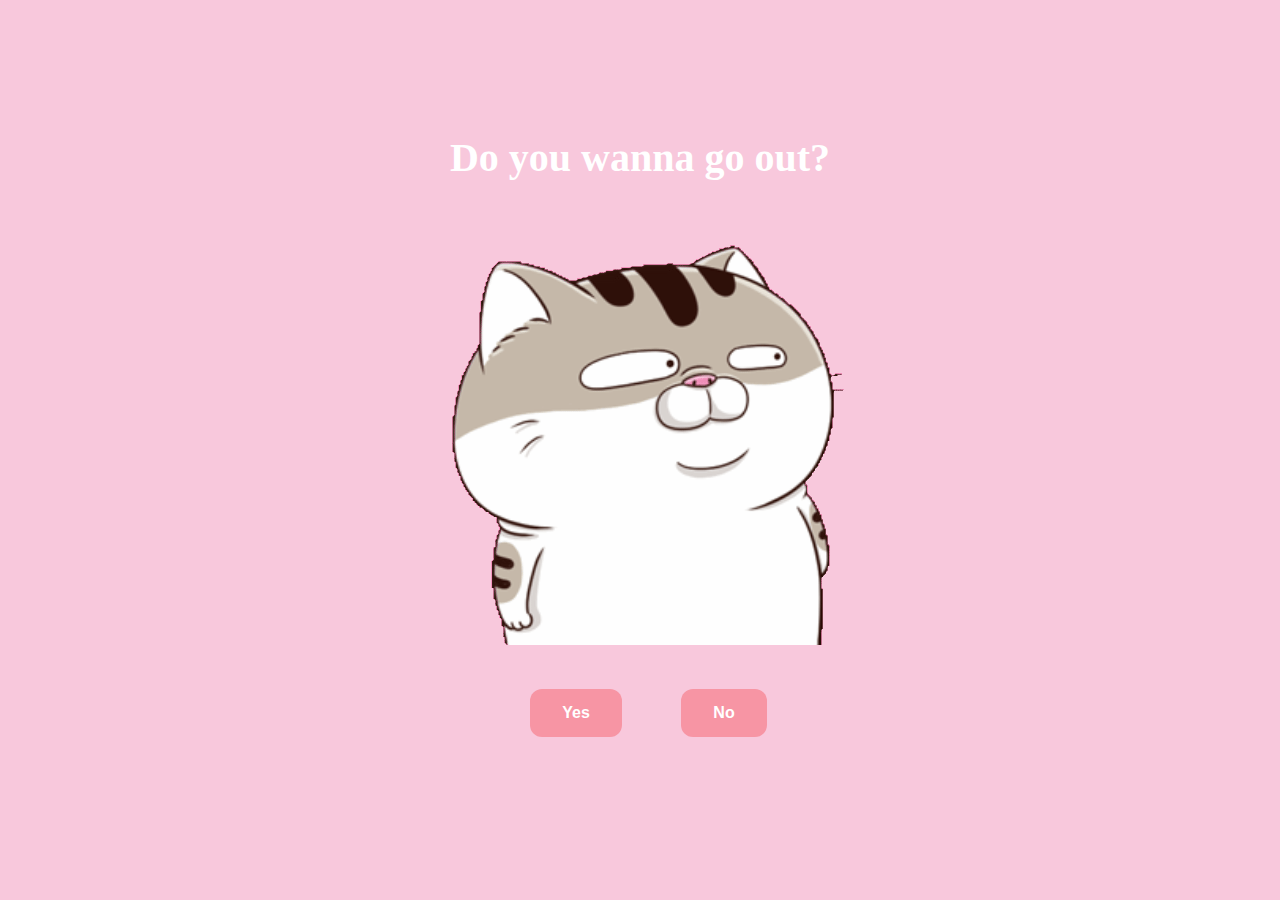
<file: index.html>
<!DOCTYPE html>
<html lang="en">
    <head>
        <link rel="stylesheet" href="./styles.css">
        
    </head> 
    <body>
        <div class="container">
            <div >
                <h1 class = "header_text">Do you wanna go out?</h1>
            </div>
            <div class="gif_container">
                <img src="sticker_10.gif" alt="Cute animated illustration">
            </div>
            <div class = "buttons">
                <button class="btn" id = "yesButton" onclick="nextPage()">Yes</button>
                <button class="btn" id="noButton" onmouseover="moveButton()" onclick="moveButton()">No</button>
                <script>
                    function nextPage() {
                        window.location.href = "yes.html";
                    }
                    
                    function moveButton() {
                        var x = Math.random() * (window.innerWidth - document.getElementById('noButton').offsetWidth) - 85;
                        var y = Math.random() * (window.innerHeight - document.getElementById('noButton').offsetHeight) - 48;
                        document.getElementById('noButton').style.left = `${x}px`;
                        document.getElementById('noButton').style.top = `${y}px`;
                    }
                </script> 
            </div>
        </div>
       
    </body> 
</html>
</file>
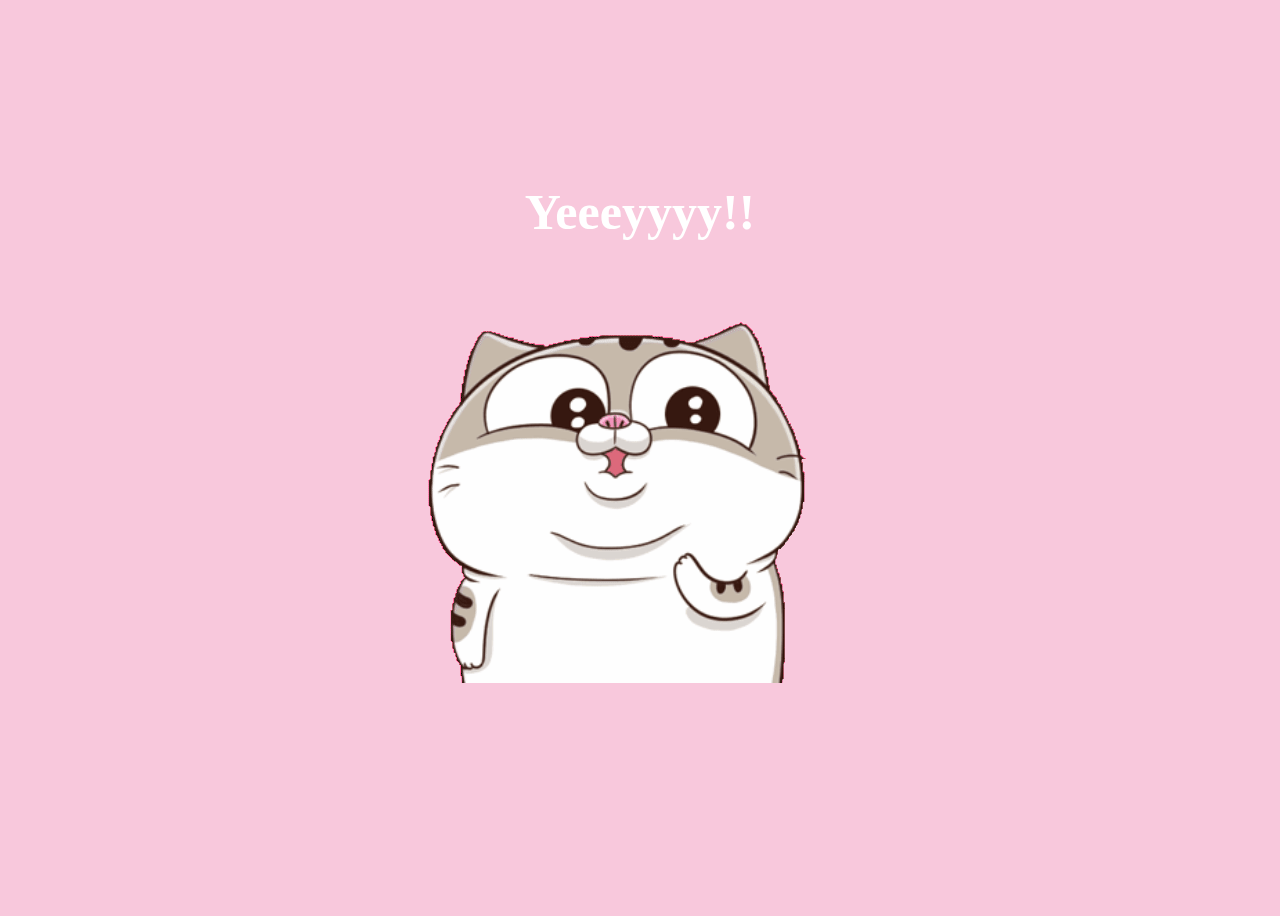
<file: yes.html>
<!DOCTYPE html>
<html lang="en">
    <head>
        <link rel="stylesheet" href="./yes_style.css">
        
    </head> 
    <body>
        <div class="container">
            <div >
                <h1 class = "header_text">Yeeeyyyy!!</h1>
            </div>
            <div class="gif_container">
                <img src="sticker_3.gif" alt="Cute animated illustration">
            </div>
        </div>
       
    </body> 
</html>
</file>
<file: styles.css>
body {
    display: flex;
    justify-content: center;
    align-items: center;
    height: 90vh;
    background-color: #F8C8DC;
}

#noButton {
    position: absolute;
    margin-left: 150px;
    transition: 0.5s;
    font-weight: bold;
}

#yesButton {
    position: absolute;
    margin-right: 150px;
    font-weight: bold;
}

#yesButton:hover {
    background-color: #e92a47;
  }

.header_text {
    font-family: 'Nunito';
    font-size: 40px;
    font-weight: bold;
    color: white;
    text-align: center;
    margin-top: 20px;
    margin-bottom: 0px;
}

.buttons {
    display: flex;
    flex-direction: row;
    justify-content: center;
    align-items: center;
    margin-top: 20px;
    margin-left: 20px;
}

.btn {
    background-color: #f795a4;
    color: white;
    padding: 15px 32px;
    text-align: center;
    display: inline-block;
    font-size: 16px;
    margin: 4px 2px;
    cursor: pointer;
    border: none;
    border-radius: 12px;
    transition: background-color 0.3s ease;
}

.gif_container {
    display: flex;
    justify-content: center;
    align-items: center;
}

@media only screen and (max-width: 320px) and (max-height: 568px) {
    body {
        height: 100vh;
    }

    .header_text {
        font-size: 20px;
    }

    img {
        height: 60vh;
    }

    .btn {
        padding: 10px 18px;
        font-size: 12px;
    }
}

@media only screen and (max-width: 414px) and (max-height: 736px) {
    body {
        height: 90vh;
    }

    .header_text {
        font-size: 28px;
    }

    img {
        height: 60vh;
    }

    .btn {
        padding: 15px 25px;
        font-size: 14px;
    }
}
</file>
<file: yes_style.css>
body {
    display: flex;
    justify-content: center;
    align-items: center;
    height: 100vh;
    background-color: #F8C8DC;
}

.header_text {
    font-family: 'Nunito';
    font-size: 50px;
    font-weight: bold;
    color: white;
    text-align: center;
    margin-top: 20px;
    margin-bottom: 0px;
}

.gif_container {
    display: flex;
    justify-content: center;
    align-items: center;
}
</file>
